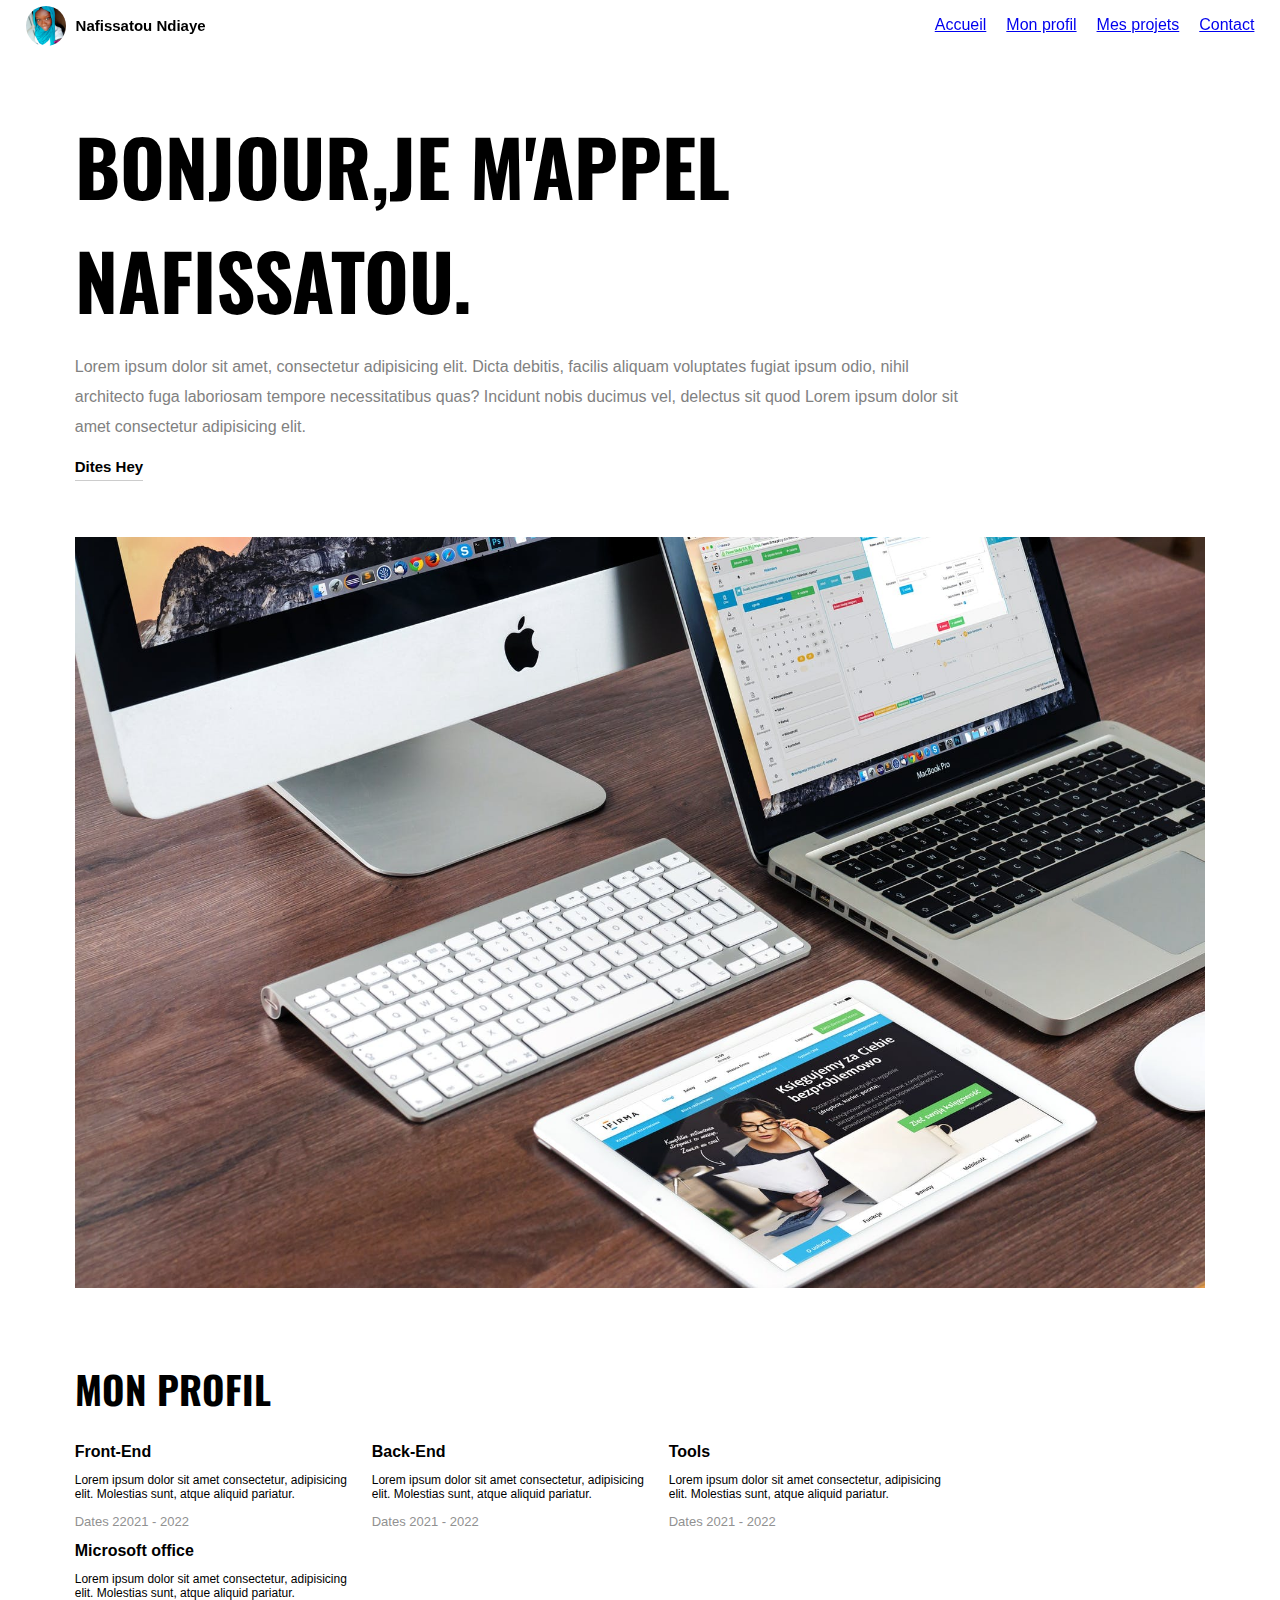
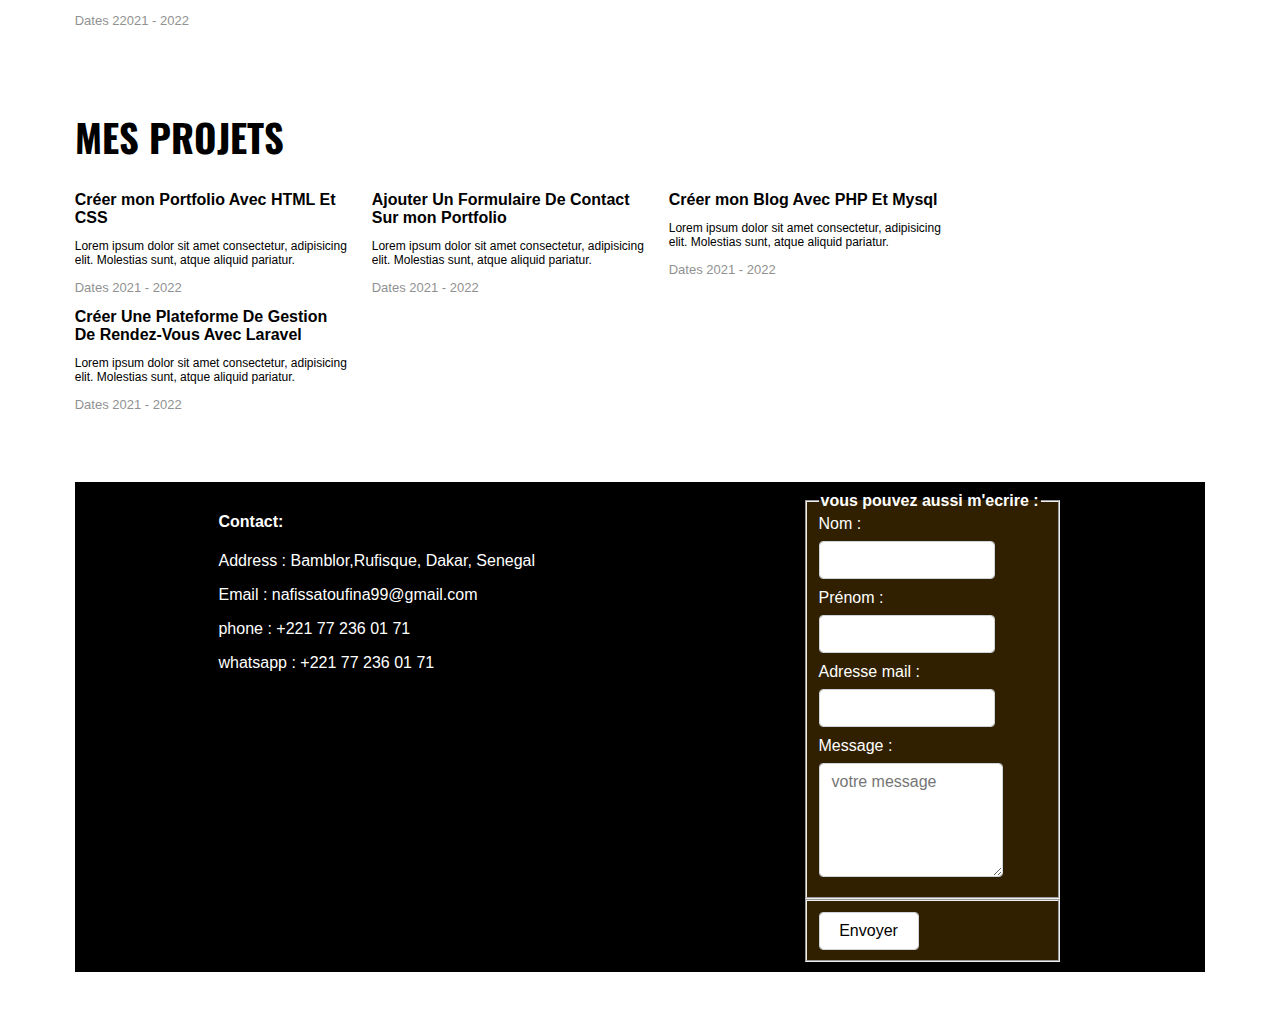
<file: cvnafissatou.html>
<!DOCTYPE html>
<html lang="en">
<head>
    <meta charset="UTF-8">
    <meta name="viewport" content="width=device-width, initial-scale=1.0">
    <meta http-equiv="X-UA-Compatible" content="ie=edge">
    <title>mon cv</title>
    <link rel="stylesheet" href="cvnafissatou.css">

</head>
<body>
        <nav>
                <div class="profile">
                    <img src="nafi.jpg" alt="profile photo" />
                    <h1>Nafissatou Ndiaye</h1>
                </div>
                <ul>
                    <li><a href="#page-4">Accueil</a></li>
                    <li><a href="#page-1">Mon profil</a></li>
                    <li><a href="#page-3">Mes projets</a></li>
                    <li><a href="#page-2">Contact</a></li>
                </ul>
            </nav>
            <section class="page-content" id="page-4">
                    <header>
                        <h1>bonjour,je m'appel nafissatou.</h1>
                        <p>
                            Lorem ipsum dolor sit amet, consectetur adipisicing elit. Dicta
                            debitis, facilis aliquam voluptates fugiat ipsum odio, nihil
                            architecto fuga laboriosam tempore necessitatibus quas? Incidunt nobis
                            ducimus vel, delectus sit quod Lorem ipsum dolor sit amet consectetur
                            adipisicing elit.
                        </p>
                        <button>Dites Hey</button>
                    </header>
        
                    <section class="presentation-image">
                        <img src="font.jpeg"/>
                    </section>
                    <div>
                            <section class="projects-section" id="page-1">
                                <div>
                                        <div class="scroll-page">
                                                <h1>Mon profil</h1>
                                                <div class="projects">
                                                    <div class="project">
                                                        <h4>Front-End</h4>
                                                        <p class="description">
                                                            Lorem ipsum dolor sit amet consectetur, adipisicing elit.
                                                            Molestias sunt, atque aliquid pariatur.
                                                        </p>
                                                        <p class="dates">Dates 22021 - 2022</p>
                                                    </div>
                                                    <div class="project">
                                                        <h4>Back-End</h4>
                                                        <p class="description">
                                                            Lorem ipsum dolor sit amet consectetur, adipisicing elit.
                                                            Molestias sunt, atque aliquid pariatur.
                                                        </p>
                                                        <p class="dates">Dates 2021 - 2022</p>
                                                    </div>
                                                    <div class="project">
                                                        <h4>Tools</h4>
                                                        <p class="description">
                                                            Lorem ipsum dolor sit amet consectetur, adipisicing elit.
                                                            Molestias sunt, atque aliquid pariatur.
                                                        </p>
                                                        <p class="dates">Dates 2021 - 2022</p>
                                                    </div>
                                                    <div class="project">
                                                        <h4>Microsoft office</h4>
                                                        <p class="description">
                                                            Lorem ipsum dolor sit amet consectetur, adipisicing elit.
                                                            Molestias sunt, atque aliquid pariatur.
                                                        </p>
                                                        <p class="dates">Dates 22021 - 2022</p>
                                                    </div>
                                                </div>
                                        </div> 
                                </div>   
                            </section>
                    </div>
                    <section class="projects-section" id="page-3">
                        <h1>Mes projets</h1>
                        <div class="projects">
                            <div class="project">
                                <h4>Créer mon Portfolio Avec HTML Et CSS</h4>
                                <p class="description">
                                    Lorem ipsum dolor sit amet consectetur, adipisicing elit.
                                    Molestias sunt, atque aliquid pariatur.
                                </p>
                                <p class="dates">Dates 2021 - 2022</p>
                            </div>
                            <div class="project">
                                <h4>Ajouter Un Formulaire De Contact Sur mon Portfolio</h4>
                                <p class="description">
                                    Lorem ipsum dolor sit amet consectetur, adipisicing elit.
                                    Molestias sunt, atque aliquid pariatur.
                                </p>
                                <p class="dates">Dates 2021 - 2022</p>
                            </div>
                            <div class="project">
                                <h4>Créer mon Blog Avec PHP Et Mysql </h4>
                                <p class="description">
                                    Lorem ipsum dolor sit amet consectetur, adipisicing elit.
                                    Molestias sunt, atque aliquid pariatur.
                                </p>
                                <p class="dates">Dates 2021 - 2022</p>
                            </div>
                            <div class="project">
                                <h4>Créer Une Plateforme De Gestion De Rendez-Vous Avec Laravel</h4>
                                <p class="description">
                                    Lorem ipsum dolor sit amet consectetur, adipisicing elit.
                                    Molestias sunt, atque aliquid pariatur.
                                </p>
                                <p class="dates">Dates 2021 - 2022</p>
                            </div>
                            
                        </div>
                    </section>
                 <footer>
                     <div class="contact" id="page-2">
                            <h4>Contact: </h4>
                           <p>Address : Bamblor,Rufisque, Dakar, Senegal</p> 
                           <p> Email : nafissatoufina99@gmail.com</p>
                           <p> phone : +221 77 236 01 71</p>
                           <p>  whatsapp : +221 77 236 01 71</p>
                     </div>
                            <!--formulaire-->
                            <form method="post" action="form.php">
                                    <fieldset>
                                      <legend> vous pouvez aussi  m'ecrire :</legend>
                                      <div class="champ">
                                        <label for="nom">Nom :</label>
                                        <input type="text" id="nom" name="nom">
                                      </div>
                                      <div class="champ">
                                        <label for="prenom">Prénom :</label>
                                        <input type="text" id="prenom" name="prenom">
                                      </div>
                                      <div class="champ">
                                        <label for="mail">Adresse mail :</label>
                                        <input type="email" id="mail" name="mail">
                                       </div>
                                    </div>
                                    <div class="champ">
                                            <label for="nom">Message :</label>
                                      <textarea name="exp" placeholder="votre message"></textarea>
                                     </div>  
                                    </fieldset>
                                    <fieldset>
                                      <input type="submit" value="Envoyer">
                                    </fieldset>
                                  </form>
                </footer>
    
</body>
</html>
</file>
<file: cvnafissatou.css>
@import url('https://fonts.googleapis.com/css2?family=Noto+Sans+JP:wght@300;400&family=Oswald:wght@300&display=swap');

body {
	font-family: 'Noto Sans JP', sans-serif;
	padding: 0 2%;
	margin: 0;
}

nav {
	display: flex;
	flex-wrap: wrap;
	justify-content: space-between;
	align-items: center;
	background-color: white;
	position: sticky;
	top: 0;
}
nav .profile {
	display: flex;
	align-items: center;
}
nav .profile img {
	width: 40px;
	height: 40px;
	border-radius: 50%;
}
nav .profile h1 {
	margin-left: 10px;
	font-size: 15px;
}
nav ul {
	display: flex;
	list-style-type: none;
}
nav ul li {
	margin-left: 20px;
	cursor: pointer;
	border-bottom: 1px solid #fff;
}
nav ul li:hover {
	border-bottom-color: #000;
}

.page-content {
	margin: 4%;
}
.page-content header {
	margin-top: 5%;
	max-width: 80%;
}
.page-content header h1 {
	margin: 0;
	text-transform: uppercase;
	font-family: 'Oswald', sans-serif;
	font-size: 6vw;
}
.page-content header p {
	line-height: 30px;
	color: #818181;
}
.page-content header button {
	background-color: inherit;
	border: none;
	outline: none;
	padding: 0;
	font-size: 15px;
	font-weight: bold;
	padding-bottom: 5px;
	border-bottom: 1px solid #ccc;
	cursor: pointer;
}
.page-content header button:hover {
	color: #ccc;
	border-bottom-color: #000;
}
.page-content .presentation-image {
	margin-top: 5%;
}
.page-content .presentation-image img {
	max-width: 100%;
	height: auto;
}

.page-content .projects-section {
	margin-top: 6%;
}
.page-content .projects-section h1 {
	font-family: 'Oswald', sans-serif;
	text-transform: uppercase;
	font-size: 3vw;
}
.page-content .projects-section .projects {
	display: flex;
	flex-wrap: wrap;
}
.page-content .projects-section .project {
	margin-right: 20px;
	max-width: 277px;
}
.page-content .projects-section .project h4 {
	margin: 0;
}
.page-content .projects-section .project .description {
	font-size: 12px;
}
.page-content .projects-section .project .dates {
	font-size: 13px;
	color: rgb(145, 145, 145);
}

footer {
	margin-top: 5%;
	display: flex;
	flex-wrap: wrap;
	justify-content: space-around;
	padding: 10px;
	background-color: #000;
	color: white;
}
footer .colonne p {
	font-size: 12px;
	color: #ccc;
	cursor: pointer;
}
footer .colonne p:hover {
	color: #fff;
}

@media screen and (max-width: 700px) {
	nav {
		justify-content: center;
	}
	nav ul {
		display: none;
	}

	.page-content header {
		margin-top: 10%;
		max-width: 100%;
	}
	.page-content .projects-section {
		margin-top: 15%;
	}
	.page-content .projects-section h1 {
		font-size: 1.5em;
	}
	.page-content .projects-section .project {
		margin-right: 0;
		margin-bottom: 20px;
		max-width: 100%;
	}
	.page-content .projects-section .project .description {
		font-size: 13px;
	}

	footer {
		justify-content: flex-start;
		
	}
	footer .column {
		width: 80%;
	}
}

.champ{
	margin-bottom: 2px;
}
.champs{
	margin-top: 3px;
}
/*formuluraire de contacts*/
*{
    font-family: Avenir, sans-serif;
  }
  fieldset{
    background-color: RGBa(240, 160, 0, 0.2);
  }
  legend{
    font-weight: bold;
  }
  label {
    display: inline-block;
    margin-bottom: 0.5rem;
  }
  .champ{
    margin-bottom: 10px;
  }
  input {
    display: block;
    width: 100%;
    padding: 0.375rem 0.75rem;
    font-size: 1rem;
    line-height: 1.5;
    color: #495057;
    background-color: #fff;
    background-clip: padding-box;
    border: 1px solid #ced4da;
    border-radius: 0.25rem;
    transition: border-color .15s ease-in-out,box-shadow .15s ease-in-out;
}
  textarea{
    width: 70%;
	height: 100px;
	display: block;
    padding: 0.375rem 0.75rem;
    font-size: 1rem;
    line-height: 1.5;
    color: #495057;
    background-color: #fff;
    background-clip: padding-box;
    border: 1px solid #ced4da;
    border-radius: 0.25rem;
    transition: border-color .15s ease-in-out,box-shadow .15s ease-in-out;
  }
  input[type="submit"]{
	  cursor: pointer;
	  border-radius: 0.25rem;
	  margin-top: 5px;
	  color: black;
  }
  input{
    width: 150px;
  }
  input[type="radio"], input[type="checkbox"]{
    width: auto;
  }
  input[type="submit"]{
    width: 100px;
  }
  .contact{
	  display:table-row-group;
  }
</file>
